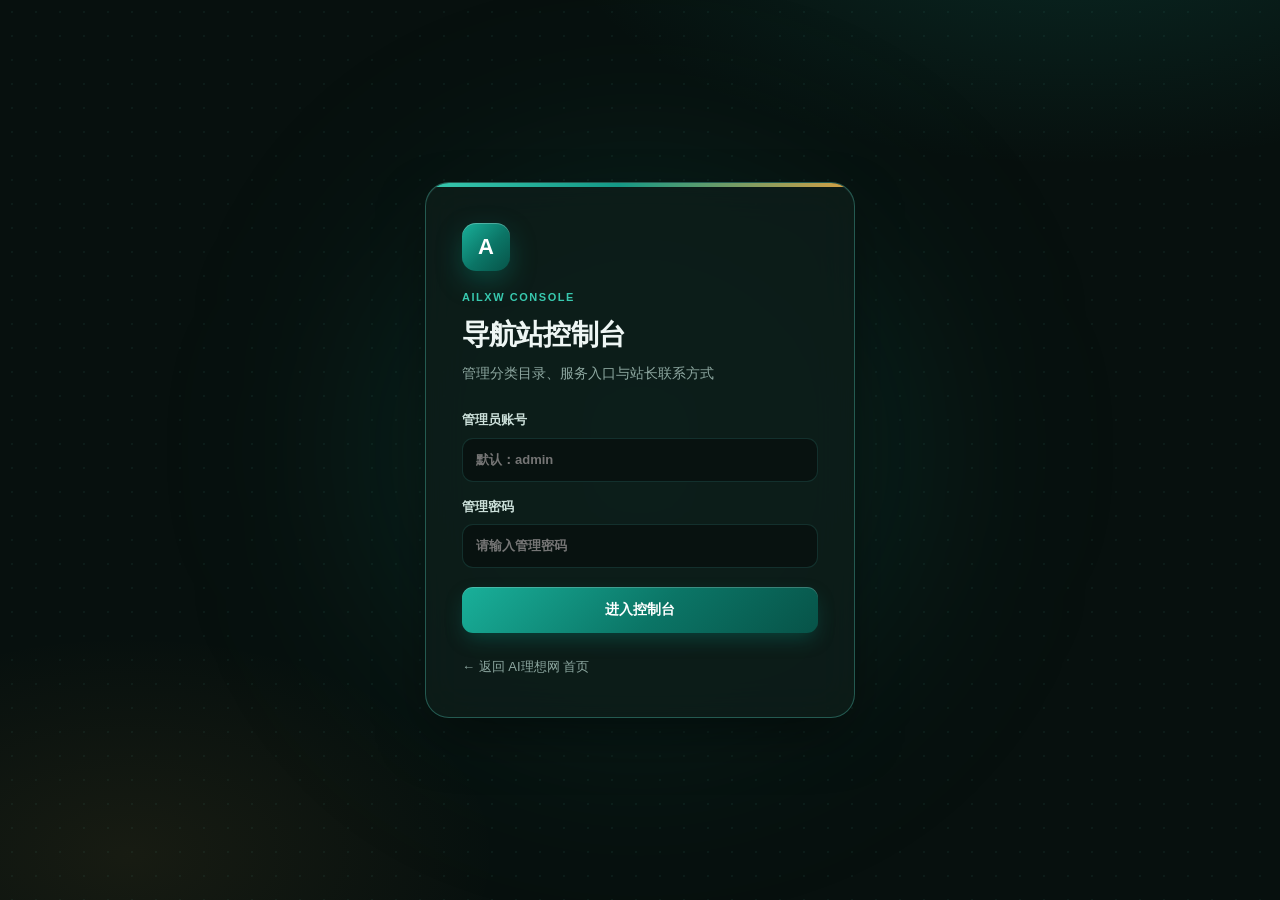
<file: admin.html>
<!DOCTYPE html>
<html lang="zh-CN">
<head>
  <meta charset="UTF-8">
  <meta name="viewport" content="width=device-width, initial-scale=1.0">
  <title>AI理想网 · 导航管理控制台</title>
  <link rel="icon" href="favicon.svg?v=20261122" type="image/svg+xml">
  <link rel="stylesheet" href="admin.css?v=20261122">
</head>
<body class="admin-page">
  <section id="login-panel" class="auth-screen">
    <div class="auth-glow"></div>
    <div class="auth-card">
      <div class="brand-mark" aria-hidden="true">A</div>
      <p class="eyebrow">AILXW CONSOLE</p>
      <h1>导航站控制台</h1>
      <p class="auth-subtitle">管理分类目录、服务入口与站长联系方式</p>
      <form id="login-form" class="stack-form">
        <label>管理员账号<input id="username" autocomplete="username" placeholder="默认：admin"></label>
        <label>管理密码<input id="password" type="password" autocomplete="current-password" required placeholder="请输入管理密码"></label>
        <button class="primary-btn full-btn" type="submit">进入控制台</button>
      </form>
      <p id="login-status" class="status"></p>
      <a class="back-link" href="/">← 返回 AI理想网 首页</a>
    </div>
  </section>

  <section id="admin-panel" class="dashboard hidden">
    <aside class="admin-sidebar">
      <div class="admin-brand">
        <div class="brand-mark small" aria-hidden="true">A</div>
        <div><strong>AI理想网</strong><span>导航管理控制台</span></div>
      </div>
      <div class="sidebar-section-title">工作区</div>
      <button class="sidebar-link active" data-tab="tab-nav" type="button">▦ <span>导航内容</span></button>
      <button class="sidebar-link" data-tab="tab-site" type="button">⚙ <span>站点设置</span></button>
      <button class="sidebar-link" data-tab="tab-contact" type="button">✦ <span>联系方式</span></button>
      <div class="sidebar-tip"><strong>操作提示</strong><span>修改内容后点击右上角「保存全部」，即可同步写入数据库并实时刷新首页。</span></div>
      <div class="sidebar-bottom">
        <a class="sidebar-link" href="/" target="_blank" rel="noopener">↗ <span>打开主站</span></a>
        <button id="logout" class="logout-btn" type="button">退出登录</button>
      </div>
    </aside>

    <main class="admin-main">
      <div id="status-container" class="status-container">
        <p id="admin-status" class="status"></p>
      </div>

      <header class="dashboard-header" id="overview">
        <div>
          <p class="eyebrow" id="current-view-eyebrow">CONTENT CENTER</p>
          <h1 id="current-view-title">导航内容</h1>
          <p class="page-subtitle" id="current-view-subtitle">在这里管理网站分类与入口服务。</p>
        </div>
        <button id="save-all" class="primary-btn save-btn" type="button">✓ 保存全部</button>
      </header>

      <!-- 页签 1：导航内容 -->
      <div id="tab-nav" class="tab-pane active">
        <div class="metrics-grid">
          <div class="metric-card"><span>分类数量</span><strong id="metric-categories">0</strong><small>导航首页的内容分组</small></div>
          <div class="metric-card"><span>网站入口</span><strong id="metric-items">0</strong><small>所有分类中的服务总数</small></div>
          <div class="metric-card accent-card"><span>发布状态</span><strong>在线</strong><small>保存后立即同步全站首页</small></div>
        </div>

        <div class="workspace-grid">
          <section class="panel categories-panel">
            <div class="panel-heading"><div><span class="panel-kicker">01 / 分类目录</span><h2>分类管理</h2></div><span class="panel-count" id="category-count">0</span></div>
            <div class="category-tools"><input id="category-name" placeholder="输入分类名称"><div class="button-row"><button id="add-category" class="primary-btn" type="button">＋新增</button><button id="rename-category" class="ghost-btn" type="button">重命名</button><button id="delete-category" class="danger-btn" type="button">删除</button></div></div>
            <div id="category-list" class="category-list"></div>
          </section>

          <section class="panel items-panel">
            <div class="panel-heading"><div><span class="panel-kicker">02 / 服务入口</span><h2>网站入口</h2><p id="selected-category" class="panel-note">请选择一个分类</p></div><span class="panel-count" id="item-count">0</span></div>
            <div id="item-list" class="item-list"></div>
            <div class="item-editor-wrap">
              <div class="editor-title"><span>编辑网站</span><small>支持本地图标上传</small></div>
              <form id="item-form" class="item-form">
                <input id="item-id" type="hidden">
                <div class="form-grid two"><label>网站名称<input id="item-name" required placeholder="例如：Sailyer AI 智能商城"></label><label>网站链接<input id="item-url" type="url" required placeholder="https://..."></label></div>
                <label>简介<textarea id="item-desc" rows="2" placeholder="用一句话介绍这个服务"></textarea></label>
                <div class="form-grid three"><label>标签<input id="item-tags" placeholder="AI, 商城"></label><label>徽章<input id="item-badge" placeholder="旗舰"></label><label>主题色<input id="item-color" type="color" value="#0b7566"></label></div>
                <div class="icon-picker"><label>自定义图标<input id="item-icon" type="file" accept="image/png,image/jpeg,image/webp"></label><div id="item-icon-preview" class="icon-preview">未设置自定义图标</div></div>
                <div class="button-row"><button class="primary-btn" type="submit">保存网站</button><button id="clear-item" class="ghost-btn" type="button">清空表单</button></div>
              </form>
            </div>
          </section>
        </div>
      </div>

      <!-- 页签 2：站点设置 -->
      <div id="tab-site" class="tab-pane hidden">
        <section class="panel site-panel">
          <div class="panel-heading">
            <div>
              <span class="panel-kicker">00 / 站点信息</span>
              <h2>站点基本设置</h2>
              <p class="panel-note">自定义导航站首页的品牌名称与浏览器标签标题，修改后点击右上角「保存全部」全站实时生效。</p>
            </div>
          </div>
          <div class="form-grid two" style="margin-bottom: 16px;">
            <label>网站名称（首页左上角主标）
              <input id="site-name" maxlength="60" placeholder="例如：AI理想网">
            </label>
            <label>副标题 / 描述
              <input id="site-subtitle" maxlength="60" placeholder="例如：服务导航">
            </label>
          </div>
          <div class="form-grid" style="margin-bottom: 16px;">
            <label>浏览器网页标题
              <input id="site-browser-title" maxlength="100" placeholder="例如：AI理想网 · 自营服务导航">
            </label>
          </div>
          <div class="contact-note">提示：填写完毕后请点击右上角「✓ 保存全部」按钮，首页品牌名及网页标题将立即无缝同步并持久化存储。</div>
        </section>
      </div>

      <!-- 页签 3：联系方式 -->
      <div id="tab-contact" class="tab-pane hidden">
        <section class="panel contact-panel" style="margin-top: 0;">
          <div class="panel-heading">
            <div>
              <span class="panel-kicker">03 / 联系方式</span>
              <h2>站长联系方式配置</h2>
              <p class="panel-note">开启后，手机端底部「联系」标签与桌面端联系按钮会弹出站长联系卡片。</p>
            </div>
            <label class="switch-label">
              <input id="contact-enabled" type="checkbox">
              <span class="switch"></span>
              <span>显示联系入口</span>
            </label>
          </div>
          <div class="form-grid two">
            <label>标题
              <input id="contact-title" maxlength="60" placeholder="联系站长">
            </label>
            <label>说明文字
              <input id="contact-description" maxlength="240" placeholder="需要合作或资源交流，欢迎联系。">
            </label>
          </div>
          <div class="form-grid four contact-fields" style="margin-top: 14px;">
            <label>邮箱
              <input id="contact-email" type="email" placeholder="hello@example.com">
            </label>
            <label>微信
              <input id="contact-wechat" placeholder="微信号">
            </label>
            <label>QQ
              <input id="contact-qq" placeholder="QQ号">
            </label>
            <label>Telegram
              <input id="contact-telegram" placeholder="用户名或 https://t.me/... ">
            </label>
          </div>
          <div class="contact-note">填写后点击右上角「保存全部」。邮箱和电报链接会在网站上自动变成可点击入口。</div>
        </section>
      </div>
    </main>
  </section>
  <script src="admin.js?v=4"></script>
</body>
</html>
</file>
<file: admin.css>
/* AI理想网 · 导航管理控制台（同源暗夜祖母绿黑金旗舰设计系统） */
:root {
  color-scheme: dark;
  --bg: #07100e;
  --panel: rgba(14, 29, 26, 0.84);
  --panel-2: rgba(20, 40, 36, 0.88);
  --line: rgba(94, 234, 212, 0.14);
  --line-strong: rgba(94, 234, 212, 0.3);
  --text: #eef6f4;
  --muted: #8ea8a1;
  --accent: #149986;
  --accent-2: #38c9af;
  --gold: #d8a043;
  --danger: #f87171;
  --shadow: 0 22px 56px -12px rgba(0, 0, 0, 0.52);
  --emerald-card: linear-gradient(142deg, #0d4b42 0%, #072d28 52%, #051c19 100%);
  --brand-grad: linear-gradient(135deg, #19b09a 0%, #0b7566 55%, #075348 100%);
  --beam-grad: linear-gradient(90deg, #38c9af 0%, #149986 45%, #d8a043 100%);
}

* { box-sizing: border-box; }
html { scroll-behavior: smooth; }
body {
  margin: 0;
  min-width: 320px;
  background-color: var(--bg);
  background-image:
    radial-gradient(900px 440px at 84% -10%, rgba(20, 153, 134, 0.18), transparent 58%),
    radial-gradient(640px 380px at 10% 95%, rgba(216, 160, 67, 0.08), transparent 58%),
    radial-gradient(rgba(94, 234, 212, 0.055) 1px, transparent 1px);
  background-size: auto, auto, 24px 24px;
  color: var(--text);
  font: 14px/1.55 -apple-system, BlinkMacSystemFont, "Segoe UI", "PingFang SC", "Microsoft YaHei", sans-serif;
  -webkit-font-smoothing: antialiased;
}
button, input, textarea { font: inherit; }
button { cursor: pointer; }
.hidden, [hidden] { display: none !important; }
.eyebrow, .panel-kicker { margin: 0; color: var(--accent-2); font-size: 11px; font-weight: 800; letter-spacing: 0.14em; }

/* 登录页 */
.auth-screen { position: relative; display: grid; place-items: center; min-height: 100vh; padding: 24px; overflow: hidden; }
.auth-glow { position: absolute; width: 520px; height: 520px; border-radius: 50%; background: rgba(20, 153, 134, 0.16); filter: blur(110px); pointer-events: none; }
.auth-card {
  position: relative;
  overflow: hidden;
  width: min(430px, 100%);
  padding: 40px 36px;
  border: 1px solid var(--line-strong);
  border-radius: 24px;
  background: var(--panel);
  backdrop-filter: blur(20px);
  box-shadow: var(--shadow), inset 0 1px 0 rgba(255, 255, 255, 0.08);
}
.auth-card::before {
  content: "";
  position: absolute;
  top: 0; left: 0; right: 0;
  height: 3.5px;
  background: var(--beam-grad);
}
.brand-mark {
  display: grid;
  place-items: center;
  width: 48px;
  height: 48px;
  margin-bottom: 18px;
  border-radius: 14px;
  background: var(--brand-grad);
  color: #ffffff;
  font-weight: 800;
  font-size: 22px;
  box-shadow: 0 10px 26px rgba(11, 117, 102, 0.45), inset 0 1px 0 rgba(255, 255, 255, 0.25);
}
.brand-mark.small { width: 38px; height: 38px; margin: 0; border-radius: 11px; font-size: 18px; }
.auth-card h1 { margin: 7px 0 6px; font-size: 28px; font-weight: 800; letter-spacing: -0.03em; }
.auth-subtitle, .page-subtitle, .panel-note { color: var(--muted); }
.auth-subtitle { margin: 0 0 26px; }
.stack-form, .item-form { display: grid; gap: 15px; }
label { display: grid; gap: 7px; color: #cce0da; font-size: 13px; font-weight: 600; }
input, textarea {
  width: 100%;
  border: 1px solid var(--line);
  border-radius: 11px;
  outline: 0;
  background: rgba(7, 16, 14, 0.72);
  color: var(--text);
  padding: 11px 13px;
  transition: border-color 0.2s, box-shadow 0.2s;
}
textarea { resize: vertical; }
input:focus, textarea:focus { border-color: var(--accent-2); box-shadow: 0 0 0 3px rgba(56, 201, 175, 0.16); }

.primary-btn, .ghost-btn, .danger-btn, .logout-btn { border: 0; border-radius: 11px; padding: 10px 16px; color: #fff; font-weight: 650; transition: all 0.18s ease; }
.primary-btn { background: var(--brand-grad); box-shadow: 0 8px 20px -4px rgba(11, 117, 102, 0.48), inset 0 1px 0 rgba(255, 255, 255, 0.2); }
.primary-btn:hover { transform: translateY(-1px); filter: brightness(1.08); }
.primary-btn:disabled { opacity: 0.6; cursor: wait; transform: none; }
.ghost-btn { border: 1px solid var(--line); background: var(--panel-2); color: #d6e9e3; }
.ghost-btn:hover { border-color: var(--line-strong); color: #fff; }
.danger-btn { border: 1px solid rgba(248, 113, 113, 0.28); background: rgba(248, 113, 113, 0.1); color: #fca5a5; }
.danger-btn:hover { background: rgba(248, 113, 113, 0.18); }
.danger-text { color: #fca5a5 !important; }
.full-btn { width: 100%; margin-top: 4px; padding: 12px; }
.back-link { display: block; margin-top: 24px; color: var(--muted); text-decoration: none; font-size: 13px; }
.back-link:hover { color: var(--accent-2); }

/* 仪表盘框架 */
.dashboard { display: grid; grid-template-columns: 256px minmax(0, 1fr); min-height: 100vh; }
.admin-sidebar {
  position: sticky;
  top: 0;
  display: flex;
  flex-direction: column;
  min-height: 100vh;
  padding: 24px 16px 18px;
  border-right: 1px solid var(--line);
  background: rgba(8, 19, 17, 0.88);
  backdrop-filter: blur(18px);
}
.admin-brand { display: flex; align-items: center; gap: 11px; padding: 0 8px 24px; border-bottom: 1px solid rgba(255, 255, 255, 0.06); margin-bottom: 18px; }
.admin-brand strong, .admin-brand span { display: block; }
.admin-brand strong { font-size: 15px; font-weight: 750; }
.admin-brand span { color: var(--muted); font-size: 11.5px; margin-top: 2px; }
.sidebar-section-title { padding: 0 10px 8px; color: #648078; font-size: 11px; font-weight: 700; letter-spacing: 0.1em; }
.sidebar-link {
  position: relative;
  display: flex;
  align-items: center;
  gap: 11px;
  margin: 2px 0;
  padding: 11px 12px;
  border-radius: 11px;
  color: var(--muted);
  text-decoration: none;
  border: 1px solid transparent;
  background: transparent;
}
.sidebar-link:hover { background: rgba(255, 255, 255, 0.05); color: #fff; }
.sidebar-link.active {
  background: linear-gradient(90deg, rgba(20, 153, 134, 0.28), rgba(20, 153, 134, 0.07));
  border-color: var(--line-strong);
  color: #fff;
  font-weight: 650;
}
.sidebar-link.active::before {
  content: "";
  position: absolute;
  left: -16px; top: 7px; bottom: 7px;
  width: 3.5px;
  border-radius: 0 4px 4px 0;
  background: linear-gradient(180deg, #5eead4, var(--accent));
}
.sidebar-tip {
  display: grid;
  gap: 5px;
  margin: 22px 4px;
  padding: 14px;
  border: 1px solid var(--line);
  border-radius: 14px;
  background: rgba(14, 34, 30, 0.6);
  color: var(--muted);
  font-size: 12px;
  line-height: 1.6;
}
.sidebar-tip strong { color: #c8f9ee; }
.sidebar-bottom { margin-top: auto; padding-top: 12px; border-top: 1px solid rgba(255, 255, 255, 0.06); }
.logout-btn { width: 100%; margin-top: 8px; background: transparent; color: var(--muted); text-align: left; }
.logout-btn:hover { background: rgba(248, 113, 113, 0.12); color: #fca5a5; }

.admin-main { width: min(1420px, 100%); margin: 0 auto; padding: 36px clamp(20px, 4vw, 52px) 60px; }
.dashboard-header { display: flex; align-items: flex-end; justify-content: space-between; gap: 20px; margin-bottom: 26px; }
.dashboard-header h1 { margin: 6px 0 3px; font-size: 30px; font-weight: 800; letter-spacing: -0.03em; }
.page-subtitle { margin: 0; }
.save-btn { white-space: nowrap; }

.metrics-grid { display: grid; grid-template-columns: repeat(3, 1fr); gap: 16px; margin-bottom: 20px; }
.metric-card {
  display: grid;
  gap: 6px;
  padding: 20px 22px;
  border: 1px solid var(--line);
  border-radius: 18px;
  background: var(--panel);
  box-shadow: var(--shadow);
}
.metric-card span, .metric-card small { color: var(--muted); }
.metric-card strong { font-size: 28px; font-weight: 800; font-variant-numeric: tabular-nums; }
.accent-card {
  background: var(--emerald-card);
  border-color: rgba(94, 234, 212, 0.28);
}
.accent-card strong { color: #7ef3dc; }
.accent-card span, .accent-card small { color: rgba(236, 253, 245, 0.76); }

.workspace-grid { display: grid; grid-template-columns: minmax(270px, 0.72fr) minmax(0, 1.6fr); gap: 18px; align-items: start; }
.panel { border: 1px solid var(--line); border-radius: 18px; background: var(--panel); backdrop-filter: blur(14px); box-shadow: 0 10px 30px rgba(0, 0, 0, 0.24); }
.categories-panel, .items-panel, .contact-panel, .site-panel { padding: 22px; }
.panel-heading { display: flex; align-items: flex-start; justify-content: space-between; gap: 15px; margin-bottom: 18px; }
.panel-heading h2 { margin: 5px 0 0; font-size: 18px; font-weight: 750; }
.panel-note { margin: 3px 0 0; font-size: 12.5px; }
.panel-count { display: grid; place-items: center; min-width: 30px; height: 30px; border-radius: 9px; background: rgba(20, 153, 134, 0.2); border: 1px solid var(--line-strong); color: #7ef3dc; font-weight: 750; }

.category-tools { display: grid; gap: 10px; padding-bottom: 16px; border-bottom: 1px solid var(--line); }
.button-row { display: flex; flex-wrap: wrap; gap: 8px; }
.button-row button { font-size: 12.5px; padding: 8px 12px; }
.category-list, .item-list { display: grid; gap: 8px; margin-top: 14px; }
.category { display: flex; align-items: center; justify-content: space-between; width: 100%; padding: 12px 13px; border: 1px solid transparent; border-radius: 11px; background: transparent; color: #c8dcd6; text-align: left; }
.category:hover { background: rgba(255, 255, 255, 0.05); }
.category.active { border-color: var(--line-strong); background: linear-gradient(90deg, rgba(20, 153, 134, 0.24), rgba(14, 34, 30, 0.7)); color: #fff; }
.category small { color: var(--muted); }

.item-row { display: flex; justify-content: space-between; gap: 14px; padding: 13px 0; border-bottom: 1px solid rgba(94, 234, 212, 0.09); }
.item-row-main { display: grid; gap: 3px; min-width: 0; }
.item-row-main strong { color: #eef6f4; }
.item-row-main span, .item-row-main small { overflow: hidden; color: var(--muted); text-overflow: ellipsis; white-space: nowrap; }
.item-actions { display: flex; align-items: flex-start; gap: 10px; flex-shrink: 0; }
.item-actions button { border: 0; background: none; color: var(--accent-2); padding: 3px 0; font-weight: 600; }
.item-actions button:hover { color: #fff; }
.empty { padding: 24px 10px; color: var(--muted); text-align: center; }

.item-editor-wrap { margin-top: 20px; padding-top: 20px; border-top: 1px solid var(--line); }
.editor-title { display: flex; justify-content: space-between; margin-bottom: 14px; color: #dcf4ee; font-weight: 700; }
.editor-title small { color: var(--muted); font-weight: 400; }
.form-grid { display: grid; gap: 14px; }
.form-grid.two { grid-template-columns: repeat(2, 1fr); }
.form-grid.three { grid-template-columns: 1fr 1fr 90px; }
.form-grid.four { grid-template-columns: repeat(4, 1fr); }
.icon-picker { display: grid; grid-template-columns: 1fr 190px; align-items: end; gap: 14px; }
.icon-preview { display: flex; align-items: center; gap: 8px; min-height: 45px; padding: 8px 10px; border: 1px dashed var(--line-strong); border-radius: 10px; color: var(--muted); font-size: 12px; }
.icon-preview img { width: 30px; height: 30px; border-radius: 8px; object-fit: cover; }

.contact-panel { margin-top: 18px; }
.switch-label { display: flex; align-items: center; gap: 8px; color: #d6e9e3; font-size: 12.5px; cursor: pointer; }
.switch-label input { position: absolute; opacity: 0; width: 1px; }
.switch { position: relative; width: 38px; height: 22px; border-radius: 20px; background: rgba(255, 255, 255, 0.14); }
.switch:after { content: ""; position: absolute; top: 3px; left: 3px; width: 16px; height: 16px; border-radius: 50%; background: #a7c2ba; transition: 0.2s; }
.switch-label input:checked + .switch { background: var(--accent); }
.switch-label input:checked + .switch:after { left: 19px; background: #fff; }
.contact-note { margin-top: 15px; padding: 11px 14px; border-radius: 10px; background: rgba(20, 153, 134, 0.14); border: 1px solid var(--line); color: #b8dbd2; font-size: 12.5px; }

.tab-pane.hidden { display: none !important; }
.tab-pane.active { display: block; animation: tabFadeIn 0.22s ease-out; }
@keyframes tabFadeIn { from { opacity: 0; transform: translateY(6px); } to { opacity: 1; transform: translateY(0); } }

.status-container { margin-bottom: 18px; }
.status { display: none; padding: 13px 16px; border-radius: 12px; font-size: 13.5px; font-weight: 550; margin: 12px 0 0; }
.status.ok { display: flex; align-items: center; gap: 8px; background: rgba(20, 153, 134, 0.16); border: 1px solid rgba(56, 201, 175, 0.42); color: #7ef3dc; }
.status.error { display: flex; align-items: center; gap: 8px; background: rgba(248, 113, 113, 0.14); border: 1px solid rgba(248, 113, 113, 0.4); color: #fca5a5; }
button.sidebar-link { width: 100%; font: inherit; font-size: 14px; cursor: pointer; text-align: left; }

@media (max-width: 1000px) {
  .dashboard { grid-template-columns: 1fr; }
  .admin-sidebar { position: relative; min-height: auto; padding: 14px 18px; }
  .admin-brand { padding-bottom: 12px; margin-bottom: 10px; }
  .sidebar-section-title, .sidebar-tip { display: none; }
  .sidebar-link.active::before { display: none; }
  .sidebar-bottom { display: flex; align-items: center; justify-content: space-between; gap: 10px; }
  .logout-btn { width: auto; margin: 0; }
  .workspace-grid { grid-template-columns: 1fr; }
}
@media (max-width: 700px) {
  .auth-card { padding: 28px 22px; }
  .admin-main { padding: 24px 14px 45px; }
  .dashboard-header { display: block; }
  .dashboard-header h1 { font-size: 25px; }
  .save-btn { width: 100%; margin-top: 16px; }
  .metrics-grid, .form-grid.two, .form-grid.three, .form-grid.four, .icon-picker { grid-template-columns: 1fr; }
  .categories-panel, .items-panel, .contact-panel, .site-panel { padding: 17px; }
  .panel-heading, .item-row { display: block; }
  .panel-count { margin-top: 10px; }
  .item-actions { margin-top: 8px; }
}
</file>
